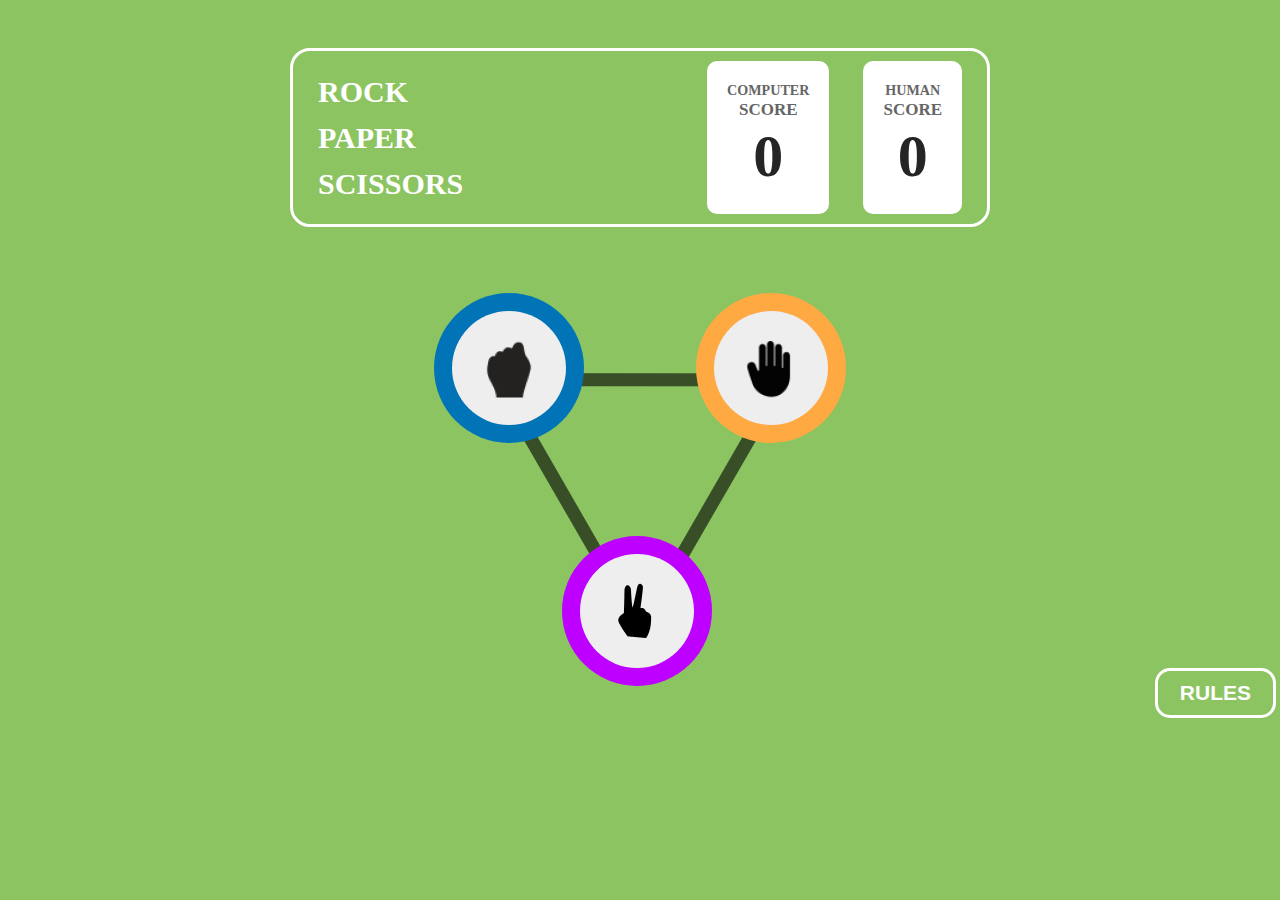
<file: index.html>
<!DOCTYPE html>
<html lang="en">
  <head>
    <meta charset="UTF-8" />
    <meta name="viewport" content="width=device-width, initial-scale=1.0" />
    <title>Document</title>
    <link rel="stylesheet" href="styles.css" />
  </head>
  <body>
    <div id="scoreContainer">
      <div id="logo">
        <p>ROCK</p>
        <p>PAPER</p>
        <p>SCISSORS</p>
      </div>

      <div id="scoreComputer">
        <h5>COMPUTER</h5>
        <span>SCORE</span>
        <p id="scorec">0</p>
      </div>
      <div id="scoreHuman">
        <h5>HUMAN</h5>
        <span>SCORE</span>
        <p id="scoreh">0</p>
      </div>
    </div>
    <div class="game-con">
      <!-- <div class="info">
        <div class="user">you picked</div>
        <div class="machine">computer picked</div>
      </div> -->
      <div class="option">
        <img src="triangle.png" id="rotate" alt="" />
        <div class="rock con">
          <div class="item">
            <img src="img1.png" alt="" />
          </div>
        </div>
        <div class="scissor con">
          <div class="item">
            <img src="img2.png" alt="" />
          </div>
        </div>
        <div class="paper con">
          <div class="item">
            <img src="img3.png" alt="" />
          </div>
        </div>
        <div class="rock computer">
          <div class="item">
            <img src="img1.png" alt="" />
          </div>
        </div>
        <div class="scissor computer">
          <div class="item">
            <img src="img2.png" alt="" />
          </div>
        </div>
        <div class="paper computer">
          <div class="item">
            <img src="img3.png" alt="" />
          </div>
        </div>
      </div>
      <div class="btn-div">
        <button class="btn-rule">RULES</button>
      </div>
      <div class="rule-model">
        <div class="rule-img">
          <div>
            <button class="close"><img src="close.png" /></button>
          </div>
          <img src="rule.png" alt="" />
        </div>
      </div>

      <div class="win-model">
        <h1 class="winner">YOU WIN</h1>
        <h3 class="winner">AGAINST PC</h3>
        <button class="play">PLAY AGAIN</button>
      </div>
    </div>
    <script src="script.js"></script>
  </body>
</html>
</file>
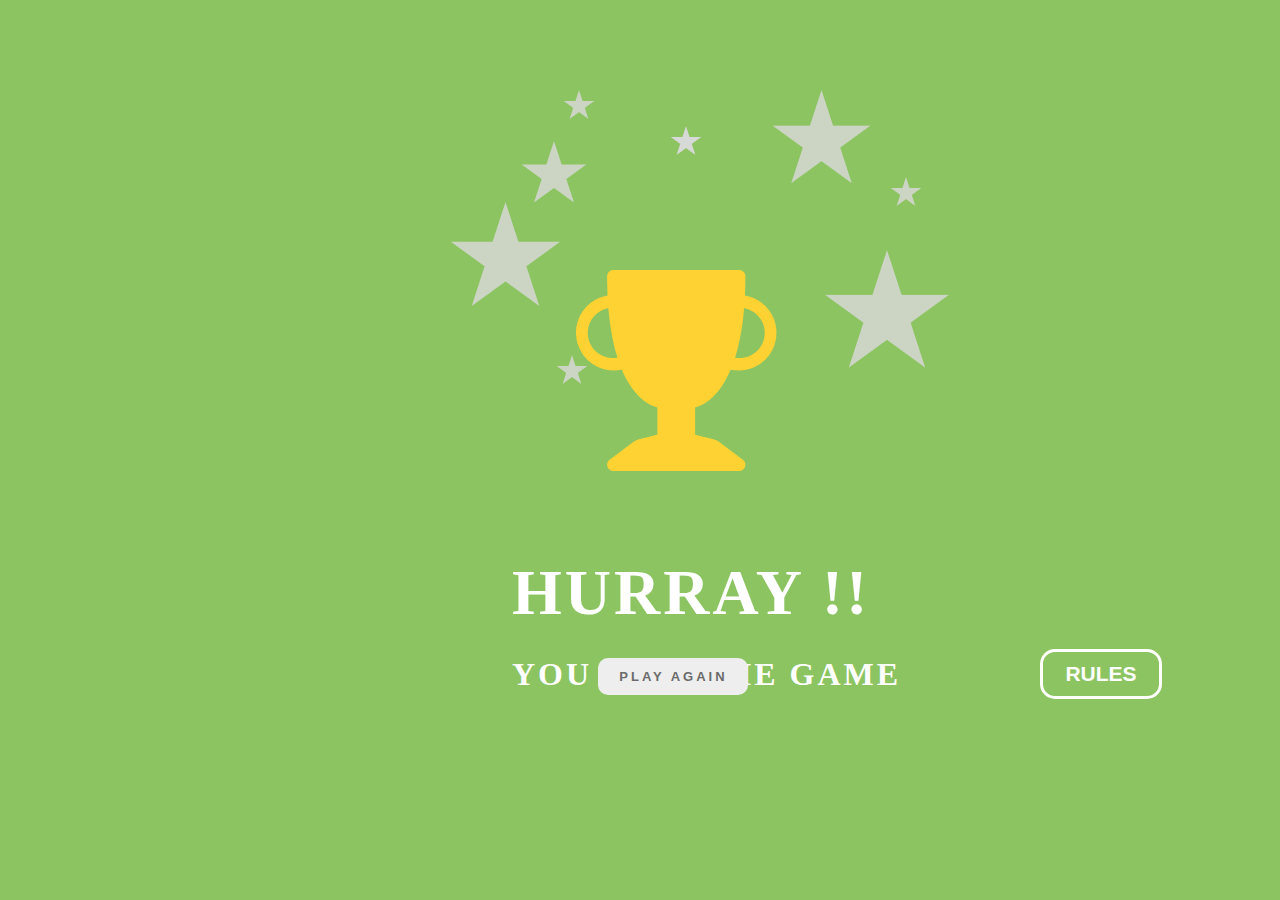
<file: result.html>
<!DOCTYPE html>
<html lang="en">
  <head>
    <meta charset="UTF-8" />
    <meta name="viewport" content="width=device-width, initial-scale=1.0" />
    <title>Document</title>
    <link rel="stylesheet" href="result.css" />
    <link rel="stylesheet" href="styles.css" />
  </head>
  <body>
    <div id="image">
      <img id="star" src="star img.png" alt="" />
      <img id="yellow" src="prizeimg.png" alt="" />
      <h1>HURRAY !!</h1>
      <br />
      <h3>YOU WON THE GAME</h3>
      <button class="button" id="playagain" onclick="playagain()">
        PLAY AGAIN
      </button>
      <div class="rule-model">
        <div class="rule-img">
          <div>
            <button class="close"><img src="close.png" /></button>
          </div>
          <img src="rule.png" alt="" />
        </div>
      </div>
      <button class="btn-rule">RULES</button>
    </div>
    <script src="script.js"></script>
  </body>
</html>
</file>
<file: styles.css>
* {
  margin: 0;
  padding: 0;
  box-sizing: border-box;
}
body {
  width: 100%;
  height: 100vh;
  display: flex;
  flex-direction: column;
  align-items: center;
  background-color: #8cc461;
}
#scoreContainer {
  max-width: 100%;
  border: 3px solid #ffffff;
  border-radius: 20px;
  display: flex;
  justify-content: space-between;
  align-items: center;
  width: 700px;
  margin-top: 3rem;
  padding: 10px 25px;
  color: #ffffff;
}
#logo {
  font-size: 30px;
  line-height: 46px;
  font-weight: 600;
}

#scoreComputer {
  text-align: center;
  background-color: #ffffff;
  color: #656565;
  padding: 20px;
  margin-left: 240px;
  border: none;
  border-radius: 10px;
  font-weight: 600;
  font-size: 17px;
  line-height: 19px;
}
#scoreComputer p {
  color: #252525;
  font-size: 60px;
  line-height: 75px;
}
#scoreHuman {
  text-align: center;
  background-color: #ffffff;
  color: #656565;
  padding: 20px;
  border: none;
  border-radius: 10px;
  font-weight: 600;
  font-size: 17px;
  line-height: 19px;
  margin-left: 30px;
}
#scoreHuman p {
  color: #252525;
  font-size: 60px;
  line-height: 75px;
}

.option {
  max-width: 100%;
  width: 700px;
  min-height: 49vh;
  display: grid;
  place-content: center;
  position: relative;
  padding-top: 16%;
}
#rotate {
  transform: rotate(3.142rad);
  width: 300px;
  opacity: 60%;
}
.con {
  width: 150px;
  height: 150px;
  border-radius: 50%;
  padding: 18px;
  position: absolute;
  cursor: pointer;
}
.computer {
  width: 150px;
  height: 150px;
  border-radius: 50%;
  padding: 18px;
  position: absolute;
  display: none;
}
.rock {
  background: #0074b6;
  left: 9em;
  top: 15%;
}
.scissor {
  background: #bd00ff;
  left: 17rem;
  top: 70%;
}
.paper {
  background: #ffa943;
  right: 9rem;
  top: 15%;
}

.item {
  background: #eee;
  height: 100%;
  border-radius: 50%;
  display: grid;
  place-content: center;
}
/* .game-con {
  width: 100%;
  min-height: 49vh;
  display: flex;
  align-items: center;
  flex-direction: column;
}
.info {
  width: 700px;
  min-height: 10vh;
  display: flex;
  justify-content: center;
  align-items: center;
  margin: 1rem 0 0 0;
}
.user,
.machine {
  /* opacity: 0; */
/* color: #fff;
  font-size: 17px;
  line-height: 19;
  font-weight: 600;
} */
.btn-div {
  width: 150%;
  display: flex;
  justify-content: flex-end;
  padding: 0 4rem 0rem 0;
}
.btn-rule {
  background: transparent;
  color: #ffffff;
  font-size: 21px;
  font-weight: 600;
  line-height: 24px;
  padding: 10px 22px;
  border-radius: 15px;
  border: 3px solid #ffffff;
  cursor: pointer;
}
.rule-model {
  width: 100%;
  height: 100vh;
  position: fixed;
  top: 30%;
  left: 74%;

  display: none;
}
/* .rule-model::before {
  position: absolute;
  width: 100%;
  height: 100%;
  content: "";
} */
.rule-img {
  transform: translateY(-200%);
  transition: all 0.4s ease;
}
.close {
  background: #ff0000;
  padding: 15px 22px;
  border-radius: 50%;
  border: 5px solid #ffffff;
  cursor: pointer;
  position: relative;
  left: 15rem;
  top: 1rem;
}
.win-model {
  position: fixed;
  width: 100%;
  height: 100vh;
  display: flex;
  justify-content: center;
  align-items: center;
  flex-direction: column;
  top: 15%;
  right: 0rem;
  text-align: center;
  display: none;
}

win-model::before {
  position: absolute;
  width: 100%;
  height: 100%;
  content: "";
  opacity: 0.6;
}
.winner,
.play {
  z-index: 1;
}
.winner {
  color: #ffffff;
  padding-bottom: 1rem;
}
.winner h1 {
  font-size: 39px;
  line-height: 45px;
  font-weight: 800;
}
.winner h3 {
  font-size: 25px;
  line-height: 29px;
  font-weight: 800;
}
.play {
  background: #eee;
  letter-spacing: 3px;
  color: #6b6b6b;
  cursor: pointer;
  outline: none;
  border: none;
  padding: 10px 15px;
  border-radius: 10px;
  font-size: 13px;
  font-weight: 600;
  line-height: 17px;
}
.show {
  left: 3em;
  top: 40%;
}
.right {
  left: 33rem;
  top: 40%;
}
.winshow {
  box-shadow: 0 0 0 30px#00A300, 0 0 0 25px #00d100, 0 0 0 25px #8aff8a;
}
</file>
<file: result.css>
* {
  margin: 0;
  padding: 0;
  box-sizing: border-box;
}
body {
  background-color: #8cc461;
}
#star {
  display: inline;
  position: absolute;
  top: 10%;
  left: 35%;
}

#yellow {
  position: absolute;
  top: 30%;
  left: 45%;
  z-index: 1;
}
h1 {
  color: white;
  font-size: 4rem;
  color: white;
  font-family: "Roboto";
  position: absolute;
  bottom: 30%;
  text-align: center;
  letter-spacing: 3px;
  left: 40%;
}
h3 {
  color: white;
  letter-spacing: 3px;
  /* color: white; */
  font-family: "Roboto";
  position: absolute;
  bottom: 23%;
  text-align: center;
  font-size: 2rem;
  left: 40%;
}
.button {
  margin-top: 40rem;
  position: relative;
  left: 30rem;
  width: 150px;

  background: #eee;
  letter-spacing: 3px;
  color: #6b6b6b;
  cursor: pointer;
  outline: none;
  border: none;
  padding: 10px 15px;
  border-radius: 10px;
  font-size: 13px;
  font-weight: 600;
  line-height: 17px;
  display: inline;
}
.button:hover {
  box-shadow: 3px 3px 10px #252526;
  font-size: 0.8rem;
  transform: translate3d(14px 14px 15px);
  transition: all 0.35s;
}
.btn-rule {
  background: transparent;
  color: #ffffff;
  font-size: 21px;
  font-weight: 600;
  line-height: 24px;
  padding: 10px 22px;
  border-radius: 15px;
  border: 3px solid #ffffff;
  cursor: pointer;
  margin-left: 48rem;
}
.rule-model {
  width: 100%;
  height: 100vh;
  position: fixed;
  top: 30%;
  left: 74%;
  display: none;
}

.rule-img {
  transform: translateY(-200%);
  transition: all 0.4s ease;
}
.close {
  background: #ff0000;
  padding: 15px 22px;
  border-radius: 50%;
  border: 5px solid #ffffff;
  cursor: pointer;
  position: relative;
  left: 15rem;
  top: 1rem;
}
</file>
